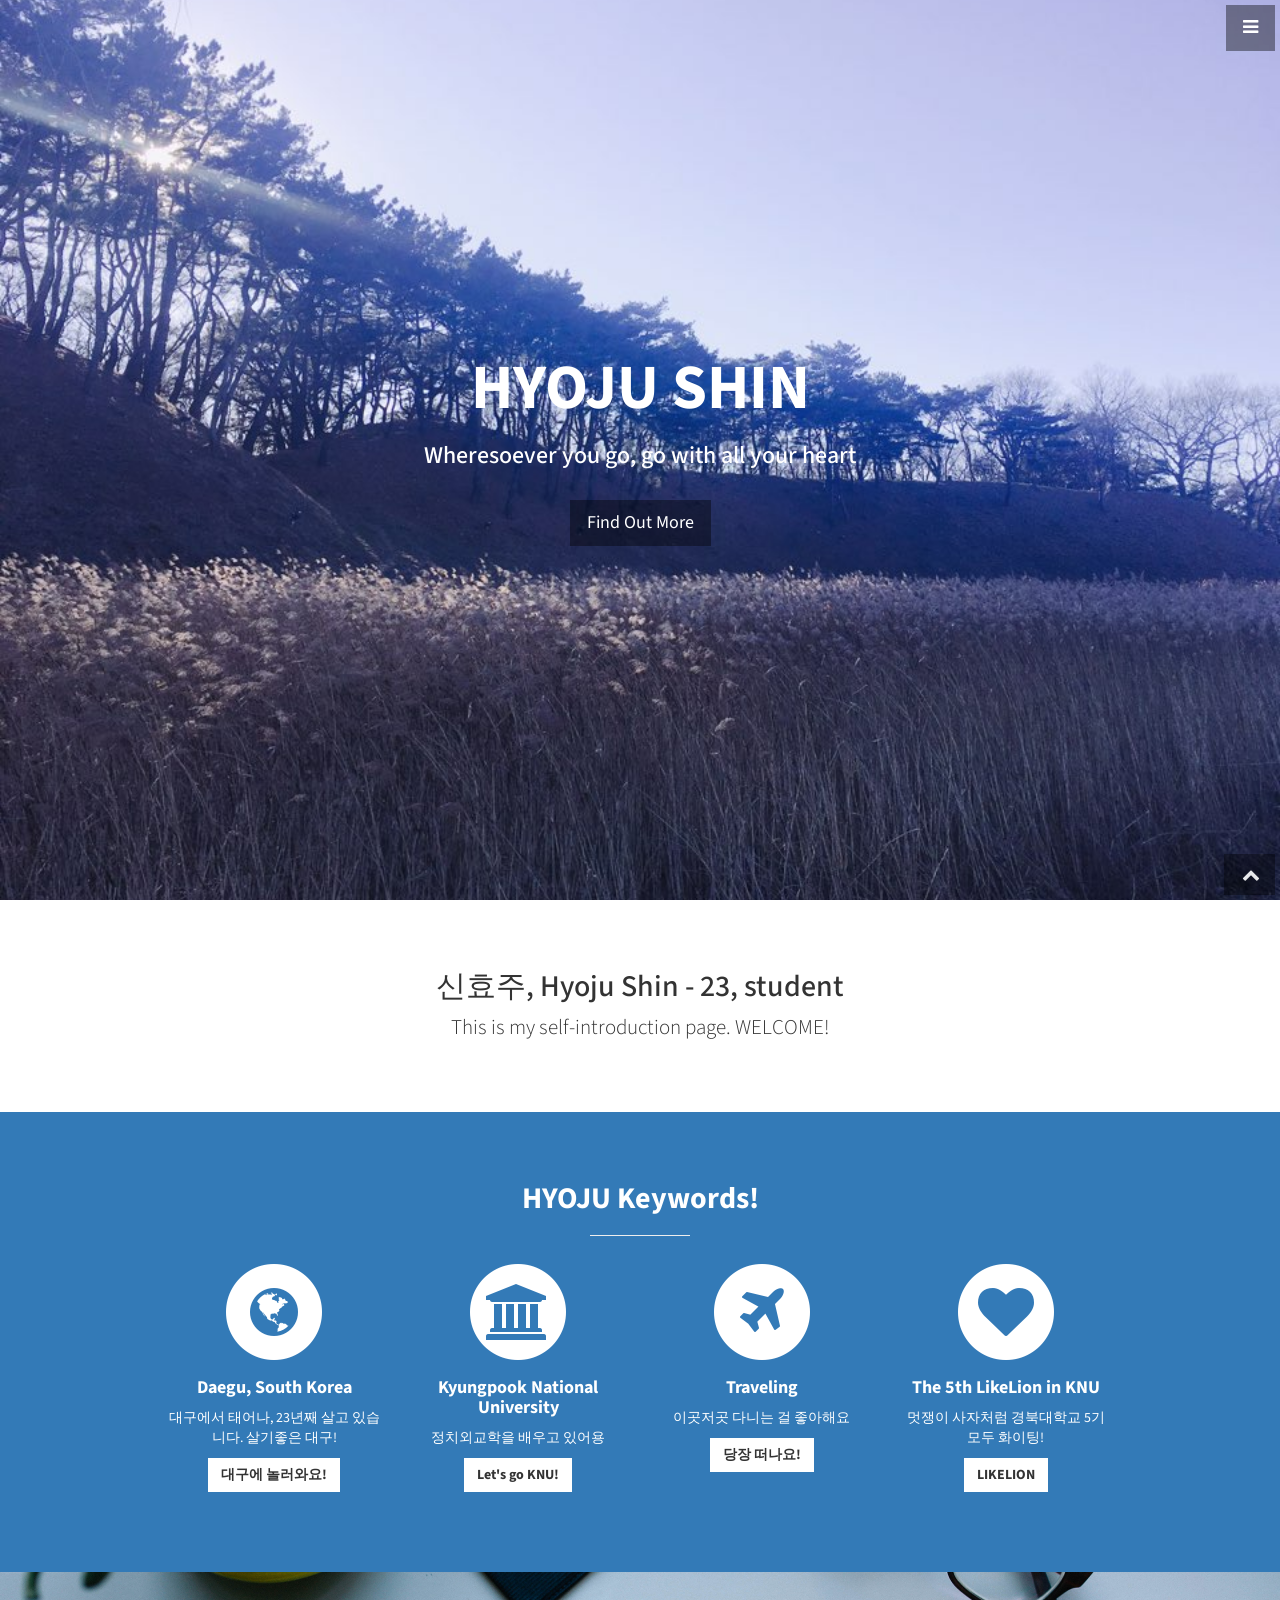
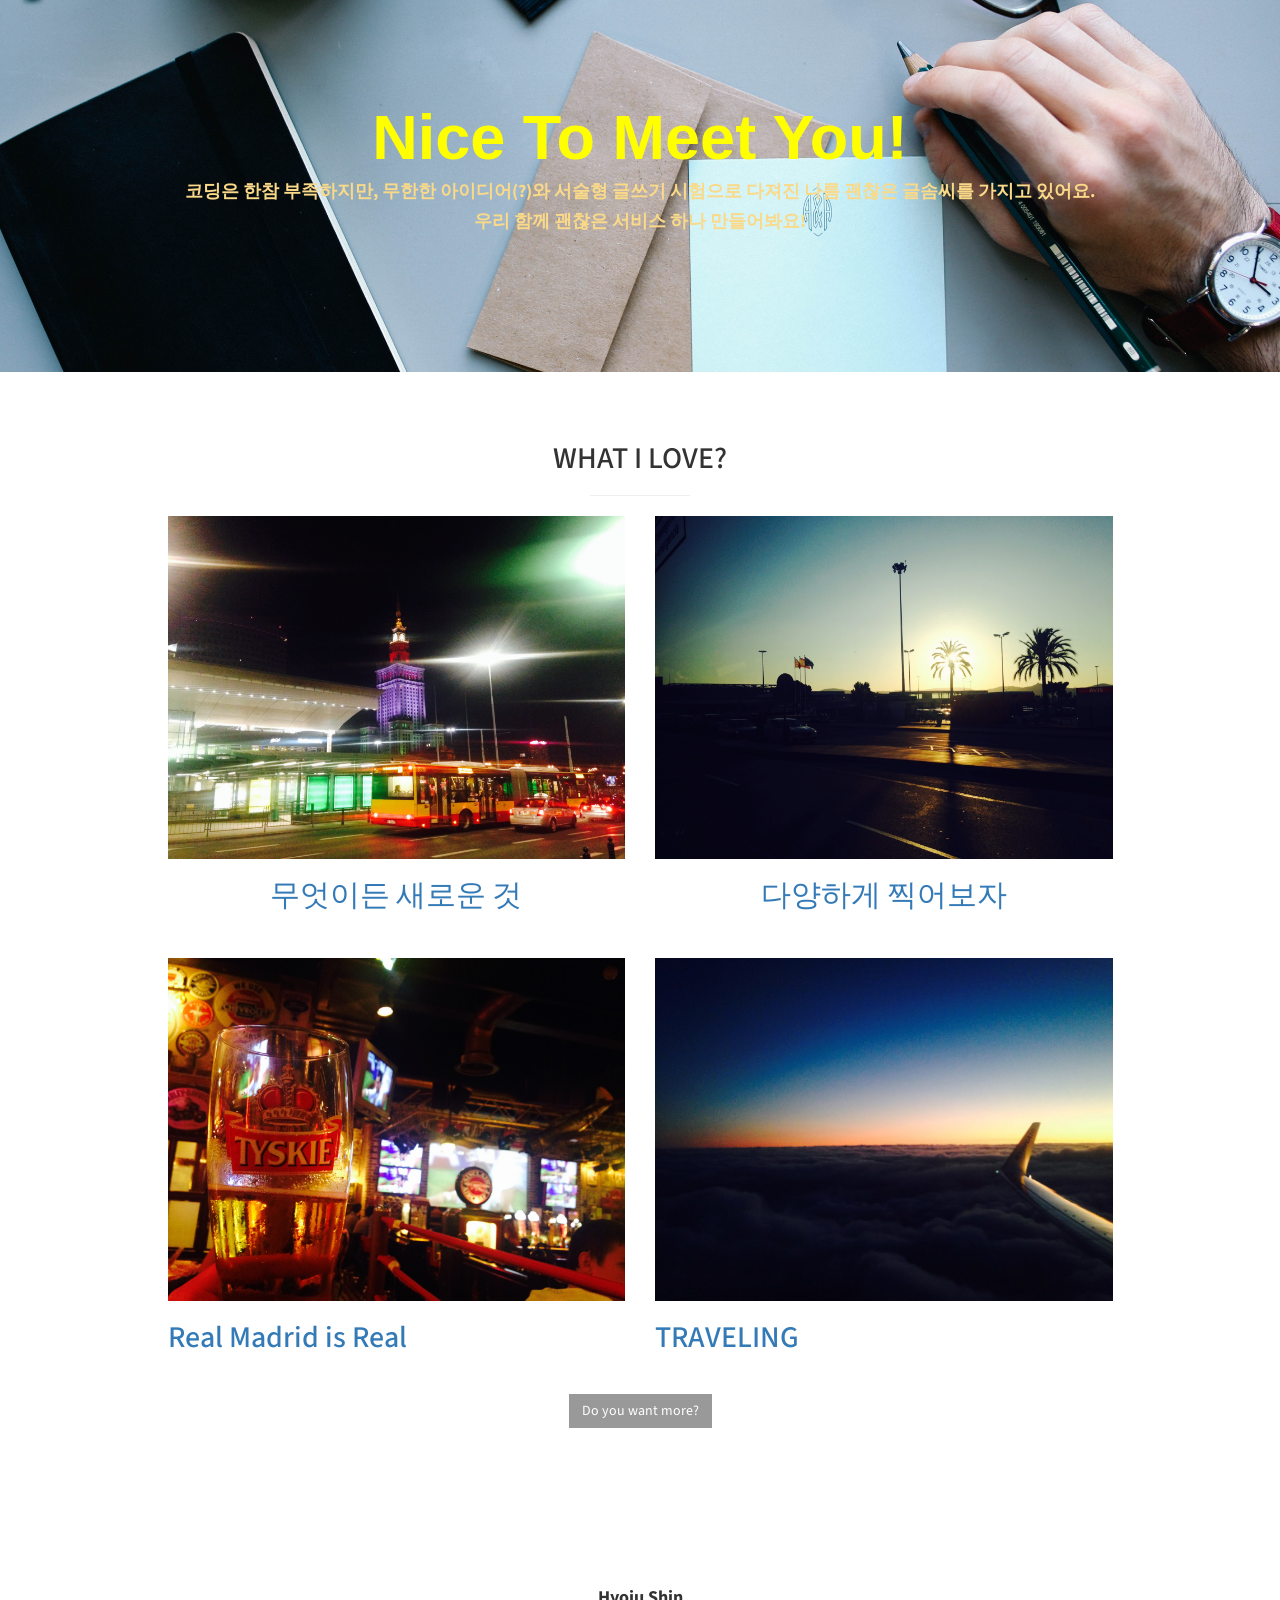
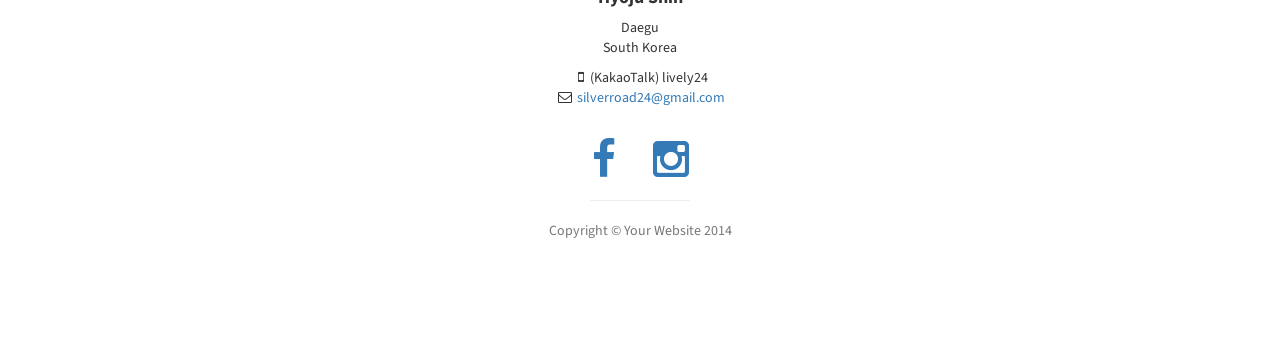
<file: index.html>
<!DOCTYPE html>
<html lang="en">

<head>

    <meta charset="utf-8">
    <meta http-equiv="X-UA-Compatible" content="IE=edge">
    <meta name="viewport" content="width=device-width, initial-scale=1">
    <meta name="description" content="">
    <meta name="author" content="">

    <title>HYOJU-Do you want to know about me?</title>

    <!-- Bootstrap Core CSS -->
    <link href="css/bootstrap.min.css" rel="stylesheet">

    <!-- Custom CSS -->
    <link href="css/stylish-portfolio.css" rel="stylesheet">

    <!-- Custom Fonts -->
    <link href="font-awesome/css/font-awesome.min.css" rel="stylesheet" type="text/css">
    <link href="https://fonts.googleapis.com/css?family=Source+Sans+Pro:300,400,700,300italic,400italic,700italic" rel="stylesheet" type="text/css">

    <!-- HTML5 Shim and Respond.js IE8 support of HTML5 elements and media queries -->
    <!-- WARNING: Respond.js doesn't work if you view the page via file:// -->
    <!--[if lt IE 9]>
        <script src="https://oss.maxcdn.com/libs/html5shiv/3.7.0/html5shiv.js"></script>
        <script src="https://oss.maxcdn.com/libs/respond.js/1.4.2/respond.min.js"></script>
    <![endif]-->

</head>

<body>

    <!-- Navigation -->
    <a id="menu-toggle" href="#" class="btn btn-dark btn-lg toggle"><i class="fa fa-bars"></i></a>
    <nav id="sidebar-wrapper">
        <ul class="sidebar-nav">
            <a id="menu-close" href="#" class="btn btn-light btn-lg pull-right toggle"><i class="fa fa-times"></i></a>
            <li class="sidebar-brand">
                <a href="#top" onclick=$("#menu-close").click();>Start to Learn about HJ</a>
            </li>
            <li>
                <a href="#top" onclick=$("#menu-close").click();>Home</a>
            </li>
            <li>
                <a href="#about" onclick=$("#menu-close").click();>About</a>
            </li>
            <li>
                <a href="#services" onclick=$("#menu-close").click();>Keywords</a>
            </li>
            <li>
                <a href="#portfolio" onclick=$("#menu-close").click();>What HJ Love</a>
            </li>
            <li>
                <a href="#contact" onclick=$("#menu-close").click();>Contact</a>
            </li>
        </ul>
    </nav>

    <!-- Header -->
    <header id="top" class="header">
        <div class="text-vertical-center">
            <h1 style = "color:white">HYOJU SHIN</h1>
            <h3 style = "color:white">Wheresoever you go, go with all your heart </h3>
            <br>
            <a href="#about" class="btn btn-dark btn-lg">Find Out More</a>
        </div>
    </header>

    <!-- About -->
    <section id="about" class="about">
        <div class="container">
            <div class="row">
                <div class="col-lg-12 text-center">
                    <h2>신효주, Hyoju Shin - 23, student </h2>
                    <p class="lead">This is my self-introduction page. WELCOME!</p>
                </div>
            </div>
            <!-- /.row -->
        </div>
        <!-- /.container -->
    </section>

    <!-- Services -->
    <!-- The circle icons use Font Awesome's stacked icon classes. For more information, visit http://fontawesome.io/examples/ -->
    <section id="services" class="services bg-primary">
        <div class="container">
            <div class="row text-center">
                <div class="col-lg-10 col-lg-offset-1">
                    <h2><strong>HYOJU Keywords!</strong></h2>
                    <hr class="small">
                    <div class="row">
                        <div class="col-md-3 col-sm-6">
                            <div class="service-item">
                                <span class="fa-stack fa-4x">
                                <i class="fa fa-circle fa-stack-2x"></i>
                                <i class="fa fa-globe fa-stack-1x text-primary"></i>
                            </span>
                                <h4>
                                    <strong>Daegu, South Korea</strong>
                                </h4>
                                <p>대구에서 태어나, 23년째 살고 있습니다. 살기좋은 대구!</p>
                                <a href="https://www.google.co.kr/search?q=%EB%8C%80%ED%94%84%EB%A6%AC%EC%B9%B4&oq=%EB%8C%80%ED%94%84%EB%A6%AC%EC%B9%B4&aqs=chrome..69i57j69i61l2j69i60.1257j0j7&sourceid=chrome&ie=UTF-8" class="btn btn-light"><strong>대구에 놀러와요!</strong></a>
                            </div>
                        </div>
                        <div class="col-md-3 col-sm-6">
                            <div class="service-item">
                                <span class="fa-stack fa-4x">
                                <i class="fa fa-circle fa-stack-2x"></i>
                                <i class="fa fa-university fa-stack-1x text-primary"></i>
                            </span>
                                <h4>
                                    <strong>Kyungpook National University</strong>
                                </h4>
                                <p>정치외교학을 배우고 있어용</p>
                                <a href="http://knu.ac.kr/wbbs/" class="btn btn-light"><strong>Let's go KNU!</strong></a>
                            </div>
                        </div>
                        <div class="col-md-3 col-sm-6">
                            <div class="service-item">
                                <span class="fa-stack fa-4x">
                                <i class="fa fa-circle fa-stack-2x"></i>
                                <i class="fa fa-plane fa-stack-1x text-primary"></i>
                            </span>
                                <h4>
                                    <strong>Traveling</strong>
                                </h4>
                                <p>이곳저곳 다니는 걸 좋아해요</p>
                                <a href="https://www.skyscanner.net/#" class="btn btn-light"><strong>당장 떠나요!</strong></a>
                            </div>
                        </div>
                        <div class="col-md-3 col-sm-6">
                            <div class="service-item">
                                <span class="fa-stack fa-4x">
                                <i class="fa fa-circle fa-stack-2x"></i>
                                <i class="fa fa-heart fa-stack-1x text-primary"></i>
                            </span>
                                <h4>
                                    <strong>The 5th LikeLion in KNU</strong>
                                </h4>
                                <p>멋쟁이 사자처럼 경북대학교 5기 모두 화이팅!</p>
                                <a href="https://likelion.net/" class="btn btn-light"><strong>LIKELION</strong></a>
                            </div>
                        </div>
                    </div>
                    <!-- /.row (nested) -->
                </div>
                <!-- /.col-lg-10 -->
            </div>
            <!-- /.row -->
        </div>
        <!-- /.container -->
    </section>

    <!-- Callout -->
    <aside class="callout">
        <div class="text-vertical-center">
            <h1 style="font-family:Arial; color:yellow;"><strong>Nice To Meet You!</strong></h1>
            <h4 style="color:#FAD988;"><strong>코딩은 한참 부족하지만, 무한한 아이디어(?)와 서술형 글쓰기 시험으로 다져진 나름 괜찮은 글솜씨를 가지고 있어요.</strong></h4>
            <h4 style="color:#FAD988;"><strong>우리 함께 괜찮은 서비스 하나 만들어봐요!</strong></h4>
        </div>
    </aside>

    <!-- Portfolio -->
    <section id="portfolio" class="portfolio">
        <div class="container">
            <div class="row">
                <div class="col-lg-10 col-lg-offset-1 text-center">
                    <h2>WHAT I LOVE?</h2>
                    <hr class="small">
                    <div class="row">
                        <div class="col-md-6">
                            <div class="portfolio-item">
                                <a href="#">
                                    <img class="img-portfolio img-responsive" src="img/portfolio-1.jpg">
                                    <div class="text-vertical-center">
                                        <h2>무엇이든 새로운 것</h2>
                                    </div>
                                <!--
                                    <div class="TEXT">
                                        <h3>I love to try new things</h3>
                                    </div>
                                -->
                                </a>
                            </div>
                        </div>
                        <div class="col-md-6">
                            <div class="portfolio-item">
                                <a href="#">
                                    <img class="img-portfolio img-responsive" src="img/portfolio-2.jpg">
                                    <div class="text-vertical-center">
                                        <h2>다양하게 찍어보자</h2>
                                    </div>
                                </a>
                            </div>
                        </div>
                        <div class="col-md-6">
                            <div class="portfolio-item">
                                <a href="#">
                                    <img class="img-portfolio img-responsive" src="img/portfolio-3.jpg">
                                    <div class="text-vertical-center">
                                        <a href="http://www.realmadrid.com/"><h2>Real Madrid is Real</h2></a>
                                    </div>
                                </a>
                            </div>
                        </div>
                        
                        <div class="col-md-6">
                            <div class="portfolio-item">
                                <a href="#">
                                    <img class="img-portfolio img-responsive" src="img/portfolio-4.jpg">
                                    <div class="text-vertical-center">
                                        <a href="http://www.worldmapfinder.com/GoogleMaps/Kr.html"><h2>TRAVELING</h2></a>
                                    </div>
                                </a>
                            </div>
                        </div>
                        
                    </div>
                    <!-- /.row (nested) -->
                    <a href="#" class="btn btn-dark">Do you want more?</a>
                </div>
                <!-- /.col-lg-10 -->
            </div>
            <!-- /.row -->
        </div>
        <!-- /.container -->
    </section>

    <!-- Call to Action 
    <aside class="call-to-action bg-primary">
        <div class="container">
            <div class="row">
                <div class="col-lg-12 text-center">
                    <h3>경북대학교 멋쟁이사자처럼 5기 화이팅</h3>
                    <a href="#" class="btn btn-lg btn-light">Click Me!</a>
                    <a href="#" class="btn btn-lg btn-dark">Look at Me!</a>
                </div>
            </div>
        </div>
    </aside>
    -->
    <!-- Map 
    <section id="contact" class="map">
        <iframe width="100%" height="100%" frameborder="0" scrolling="no" marginheight="0" marginwidth="0" src="https://maps.google.com/maps?f=q&amp;source=s_q&amp;hl=en&amp;geocode=&amp;q=Twitter,+Inc.,+Market+Street,+San+Francisco,+CA&amp;aq=0&amp;oq=twitter&amp;sll=28.659344,-81.187888&amp;sspn=0.128789,0.264187&amp;ie=UTF8&amp;hq=Twitter,+Inc.,+Market+Street,+San+Francisco,+CA&amp;t=m&amp;z=15&amp;iwloc=A&amp;output=embed"></iframe>
        <br />
        <small>
            <a href="https://maps.google.com/maps?f=q&amp;source=embed&amp;hl=en&amp;geocode=&amp;q=Twitter,+Inc.,+Market+Street,+San+Francisco,+CA&amp;aq=0&amp;oq=twitter&amp;sll=28.659344,-81.187888&amp;sspn=0.128789,0.264187&amp;ie=UTF8&amp;hq=Twitter,+Inc.,+Market+Street,+San+Francisco,+CA&amp;t=m&amp;z=15&amp;iwloc=A"></a>
        </small>
    </section>
    -->
    <!-- Footer -->
    <footer>
        <div class="container">
            <div class="row">
                <div class="col-lg-10 col-lg-offset-1 text-center">
                    <h4><strong>Hyoju Shin</strong>
                    </h4>
                    <p>Daegu
                        <br>South Korea</p>
                    <ul class="list-unstyled">
                        <li><i class="fa fa-mobile fa-fw"></i>(KakaoTalk) lively24</li>
                        <li><i class="fa fa-envelope-o fa-fw"></i> <a href="mailto:name@example.com">silverroad24@gmail.com</a>
                        </li>
                    </ul>
                    <br>
                    <ul class="list-inline">
                        <li>
                            <a href="https://www.facebook.com/hyoju.shin2425"><i class="fa fa-facebook fa-fw fa-3x"></i></a>
                        </li>
                        <li>
                            <a href="https://www.instagram.com/myjju.s/"><i class="fa fa-instagram fa-fw fa-3x"></i></a>
                        </li>
                        
                    </ul>
                    <hr class="small">
                    <p class="text-muted">Copyright &copy; Your Website 2014</p>
                </div>
            </div>
        </div>
        <a id="to-top" href="#top" class="btn btn-dark btn-lg"><i class="fa fa-chevron-up fa-fw fa-1x"></i></a>
    </footer>

    <!-- jQuery -->
    <script src="js/jquery.js"></script>

    <!-- Bootstrap Core JavaScript -->
    <script src="js/bootstrap.min.js"></script>

    <!-- Custom Theme JavaScript -->
    <script>
    // Closes the sidebar menu
    $("#menu-close").click(function(e) {
        e.preventDefault();
        $("#sidebar-wrapper").toggleClass("active");
    });
    // Opens the sidebar menu
    $("#menu-toggle").click(function(e) {
        e.preventDefault();
        $("#sidebar-wrapper").toggleClass("active");
    });
    // Scrolls to the selected menu item on the page
    $(function() {
        $('a[href*=#]:not([href=#],[data-toggle],[data-target],[data-slide])').click(function() {
            if (location.pathname.replace(/^\//, '') == this.pathname.replace(/^\//, '') || location.hostname == this.hostname) {
                var target = $(this.hash);
                target = target.length ? target : $('[name=' + this.hash.slice(1) + ']');
                if (target.length) {
                    $('html,body').animate({
                        scrollTop: target.offset().top
                    }, 1000);
                    return false;
                }
            }
        });
    });
    //#to-top button appears after scrolling
    var fixed = false;
    $(document).scroll(function() {
        if ($(this).scrollTop() > 250) {
            if (!fixed) {
                fixed = true;
                // $('#to-top').css({position:'fixed', display:'block'});
                $('#to-top').show("slow", function() {
                    $('#to-top').css({
                        position: 'fixed',
                        display: 'block'
                    });
                });
            }
        } else {
            if (fixed) {
                fixed = false;
                $('#to-top').hide("slow", function() {
                    $('#to-top').css({
                        display: 'none'
                    });
                });
            }
        }
    });
    // Disable Google Maps scrolling
    // See http://stackoverflow.com/a/25904582/1607849
    // Disable scroll zooming and bind back the click event
    var onMapMouseleaveHandler = function(event) {
        var that = $(this);
        that.on('click', onMapClickHandler);
        that.off('mouseleave', onMapMouseleaveHandler);
        that.find('iframe').css("pointer-events", "none");
    }
    var onMapClickHandler = function(event) {
            var that = $(this);
            // Disable the click handler until the user leaves the map area
            that.off('click', onMapClickHandler);
            // Enable scrolling zoom
            that.find('iframe').css("pointer-events", "auto");
            // Handle the mouse leave event
            that.on('mouseleave', onMapMouseleaveHandler);
        }
        // Enable map zooming with mouse scroll when the user clicks the map
    $('.map').on('click', onMapClickHandler);
    </script>

</body>

</html>
</file>
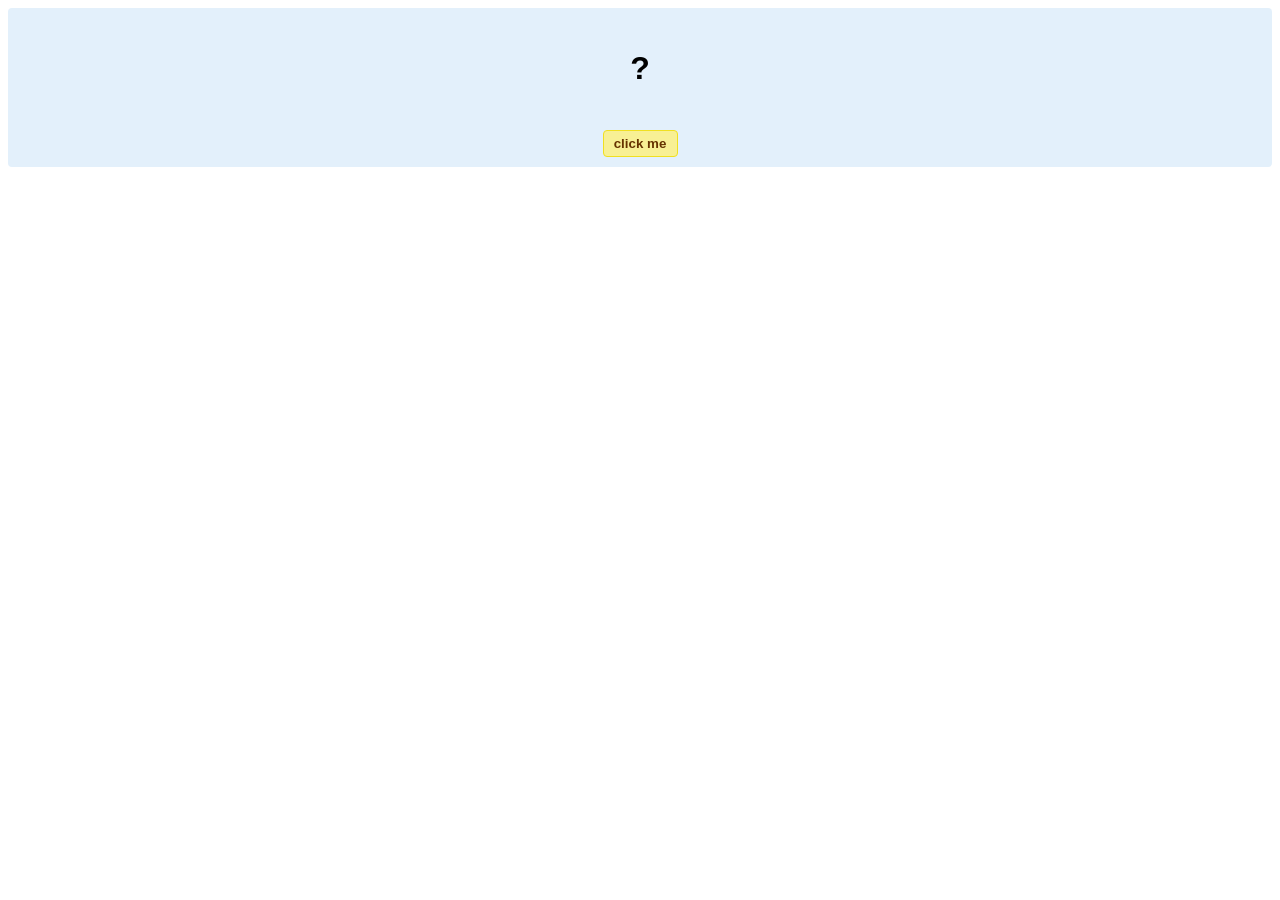
<file: hello-world.html>
<!DOCTYPE html>
<!-- HTML5 Hello world by kirupa - http://www.kirupa.com/html5/getting_your_feet_wet_html5_pg1.htm -->
<html lang="en-us">

<head>
<meta charset="utf-8">
<title>Hello...</title>
<style type="text/css">
#mainContent {
	font-family: Arial, Helvetica, sans-serif;
	font-size: xx-large;
	font-weight: bold;
	background-color: #E3F0FB;
	border-radius: 4px;
	padding: 10px;
	text-align: center;
}
.buttonStyle {
	border-radius: 4px;
	border: thin solid #F0E020;
	padding: 5px;
	background-color: #F8F094;
	font-family: "Segoe UI", Tahoma, Geneva, Verdana, sans-serif;
	font-weight: bold;
	color: #663300;
	width: 75px;
}

.buttonStyle:hover {
	border: thin solid #FFCC00;
	background-color: #FCF9D6;
	color: #996633;
	cursor: pointer;
}
.buttonStyle:active {
	border: thin solid #99CC00;
	background-color: #F5FFD2;
	color: #669900;
	cursor: pointer;
}

</style>
</head>

<body>
<div id="mainContent">
<p id="helloText">?</p>
<button id="clickButton" class="buttonStyle">click me</button>
</div>
<script> 
var myButton = document.getElementById("clickButton");
var myText = document.getElementById("helloText");

myButton.addEventListener('click', doSomething, false)

function doSomething() {
	myText.textContent = "hello, world!";
}
</script>

</body>
</html>
</file>
<file: css/stylish-portfolio.css>
/*!
 * Start Bootstrap - Stylish Portfolio (http://startbootstrap.com/)
 * Copyright 2013-2016 Start Bootstrap
 * Licensed under MIT (https://github.com/BlackrockDigital/startbootstrap/blob/gh-pages/LICENSE)
 */

/* Global Styles */

html,
body {
    width: 100%;
    height: 100%;
}

body {
    font-family: "Source Sans Pro","Helvetica Neue",Helvetica,Arial,sans-serif;
}

.text-vertical-center {
    display: table-cell;
    text-align: center;
    vertical-align: middle;
}

.text-vertical-center h1 {
    margin: 0;
    padding: 0;
    font-size: 4.5em;
    font-weight: 700;
}

/* Custom Button Styles */

.btn-dark {
    border-radius: 0;
    color: #fff;
    background-color: rgba(0,0,0,0.4);
}

.btn-dark:hover,
.btn-dark:focus,
.btn-dark:active {
    color: #fff;
    background-color: rgba(0,0,0,0.7);
}

.btn-light {
    border-radius: 0;
    color: #333;
    background-color: rgb(255,255,255);
}

.btn-light:hover,
.btn-light:focus,
.btn-light:active {
    color: #333;
    background-color: rgba(255,255,255,0.8);
}

/* Custom Horizontal Rule */

hr.small {
    max-width: 100px;
}

/* Side Menu */

#sidebar-wrapper {
    z-index: 1000;
    position: fixed;
    right: 0;
    width: 250px;
    height: 100%;
    transform: translateX(250px);
    overflow-y: auto;
    background: #222;
    -webkit-transition: all 0.4s ease 0s;
    -moz-transition: all 0.4s ease 0s;
    -ms-transition: all 0.4s ease 0s;
    -o-transition: all 0.4s ease 0s;
    transition: all 0.4s ease 0s;
}

.sidebar-nav {
    position: absolute;
    top: 0;
    width: 250px;
    margin: 0;
    padding: 0;
    list-style: none;
}

.sidebar-nav li {
    text-indent: 20px;
    line-height: 40px;
}

.sidebar-nav li a {
    display: block;
    text-decoration: none;
    color: #999;
}

.sidebar-nav li a:hover {
    text-decoration: none;
    color: #fff;
    background: rgba(255,255,255,0.2);
}

.sidebar-nav li a:active,
.sidebar-nav li a:focus {
    text-decoration: none;
}

.sidebar-nav > .sidebar-brand {
    height: 55px;
    font-size: 18px;
    line-height: 55px;
}

.sidebar-nav > .sidebar-brand a {
    color: #999;
}

.sidebar-nav > .sidebar-brand a:hover {
    color: #fff;
    background: none;
}

#menu-toggle {
    z-index: 1;
    position: fixed;
    top: 0;
    right: 0;
}

#sidebar-wrapper.active {
    right: 250px;
    width: 250px;
    -webkit-transition: all 0.4s ease 0s;
    -moz-transition: all 0.4s ease 0s;
    -ms-transition: all 0.4s ease 0s;
    -o-transition: all 0.4s ease 0s;
    transition: all 0.4s ease 0s;
}

.toggle {
    margin: 5px 5px 0 0;
}

/* Header */

.header {
    display: table;
    position: relative;
    width: 100%;
    height: 100%;
    background: url(../img/bg.jpg) no-repeat center center scroll;
    -webkit-background-size: cover;
    -moz-background-size: cover;
    background-size: cover;
    -o-background-size: cover;
}

/* About */

.about {
    padding: 50px 0;
}

/* Services */

.services {
    padding: 50px 0;
}

.service-item {
    margin-bottom: 30px;
}

/* Callout */

.callout {
    display: table;
    width: 100%;
    height: 400px;
    color: #fff;
    background: url(../img/callout.jpg) no-repeat center center scroll;
    -webkit-background-size: cover;
    -moz-background-size: cover;
    background-size: cover;
    -o-background-size: cover;
}

/* Portfolio */

.portfolio {
    padding: 50px 0;
}

.portfolio-item {
    margin-bottom: 30px;
}

.img-portfolio {
    margin: 0 auto;
}

.img-portfolio:hover {
    opacity: 0.8;
}

/* Call to Action */

.call-to-action {
    padding: 50px 0;
}

.call-to-action .btn {
    margin: 10px;
}

/* Map */

.map {
    height: 500px;
}

@media(max-width:768px) {
    .map {
        height: 75%;
    }
}

.map iframe {
    pointer-events: none;
}

/* Footer */

footer {
    padding: 100px 0;
}

#to-top {
  display: none;
  position: fixed;
  bottom: 5px;
  right: 5px;
}
</file>
